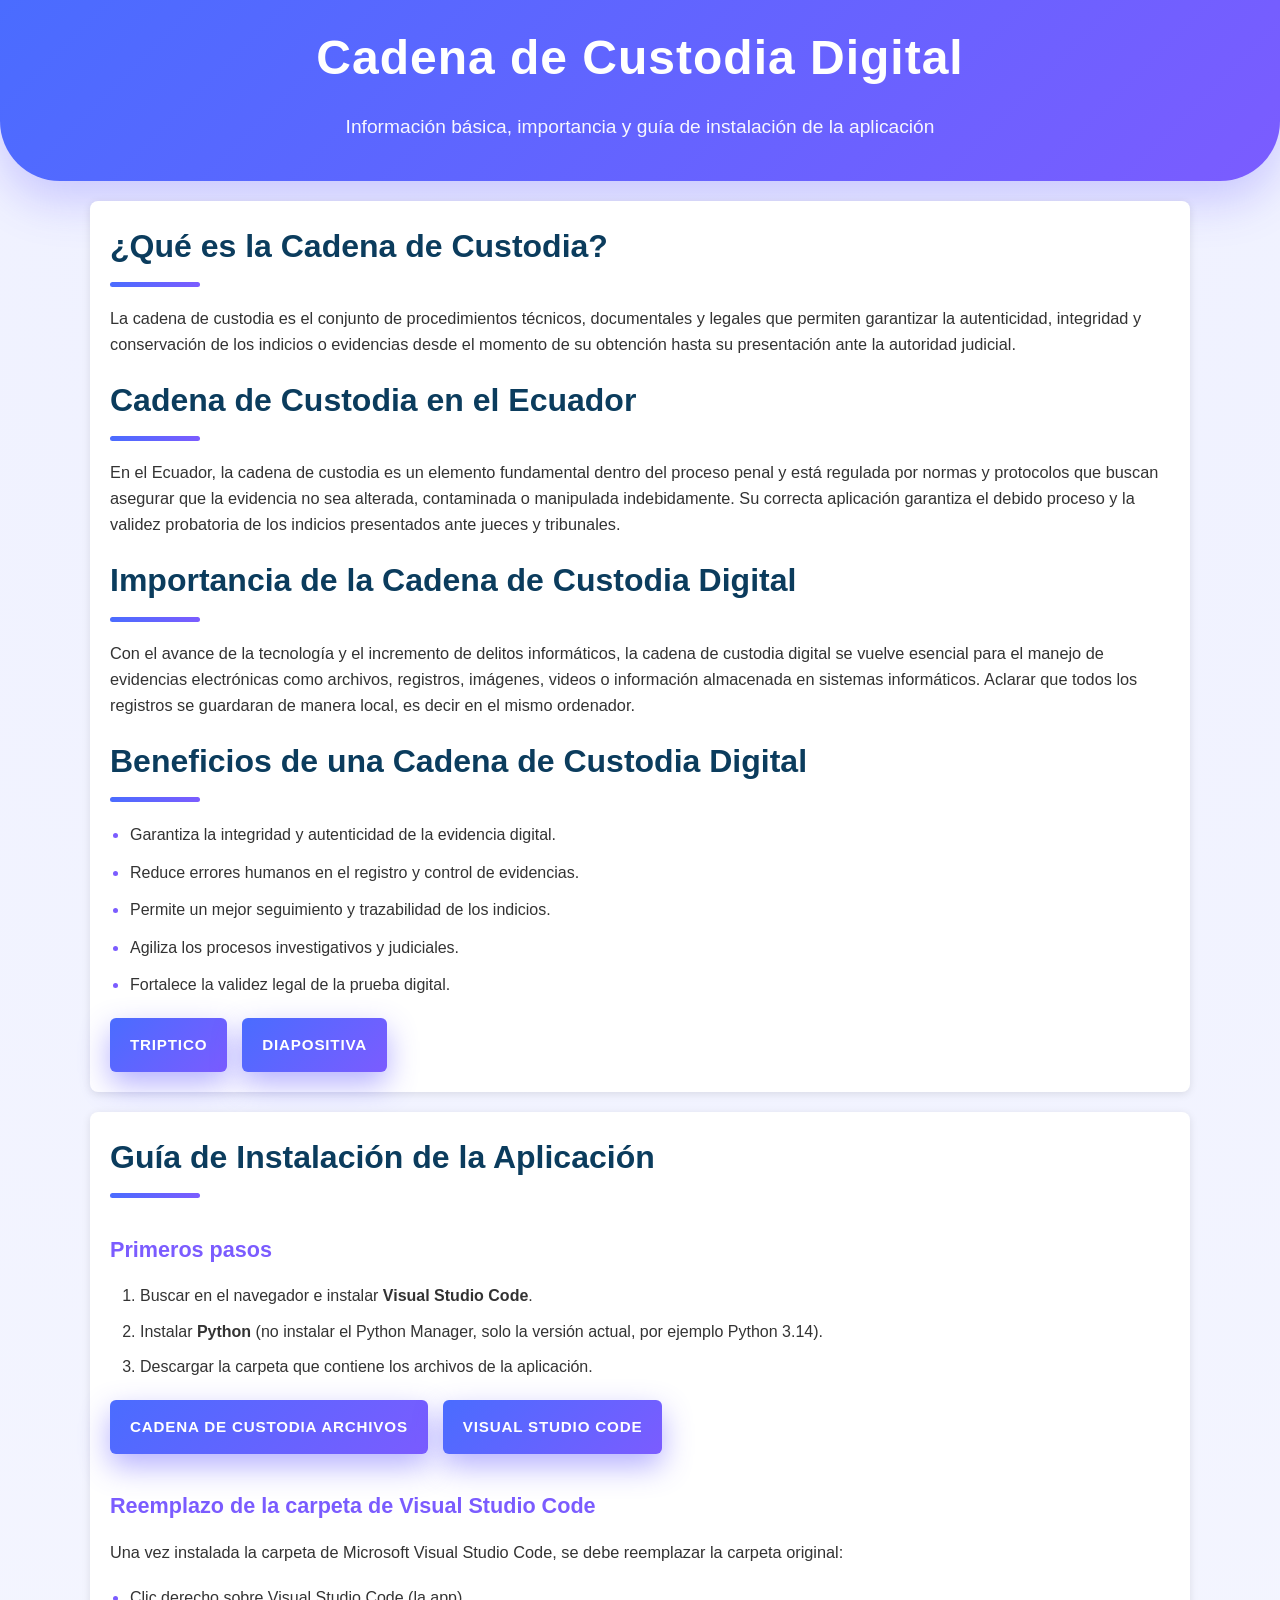
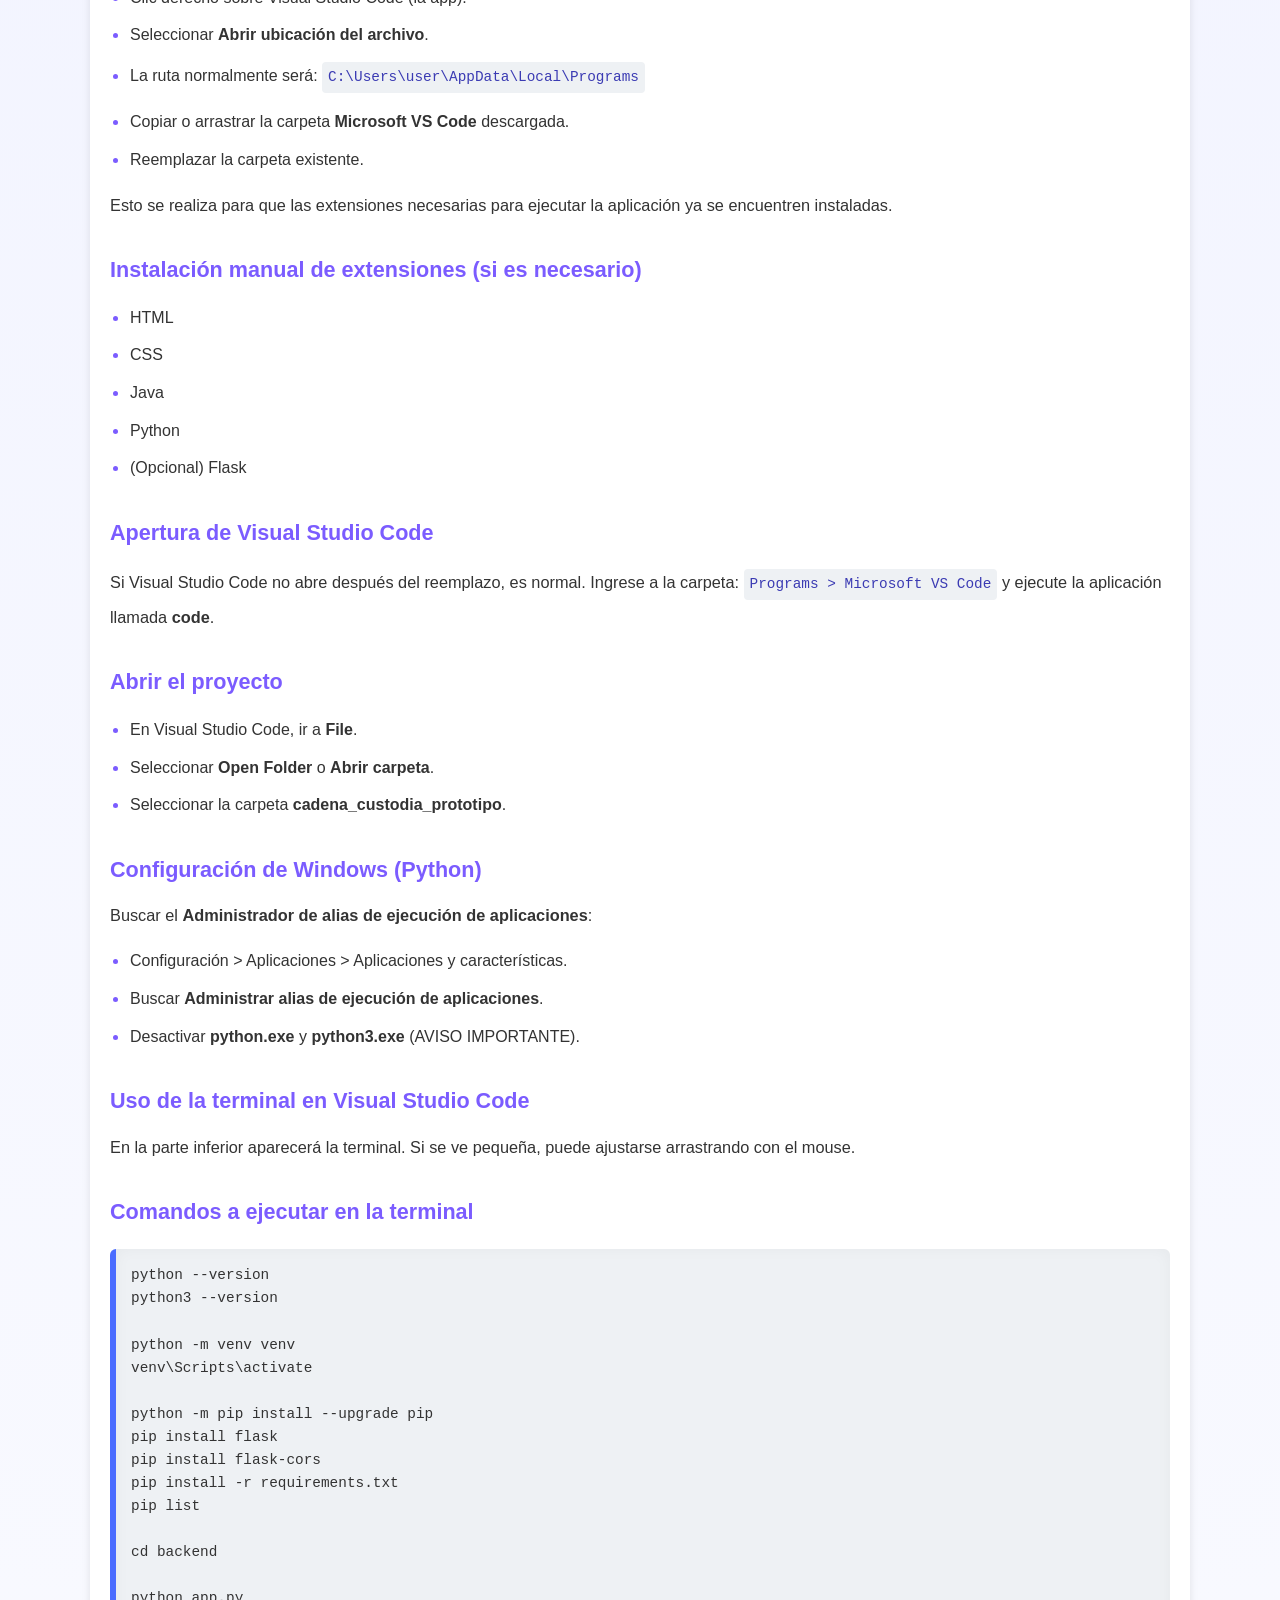
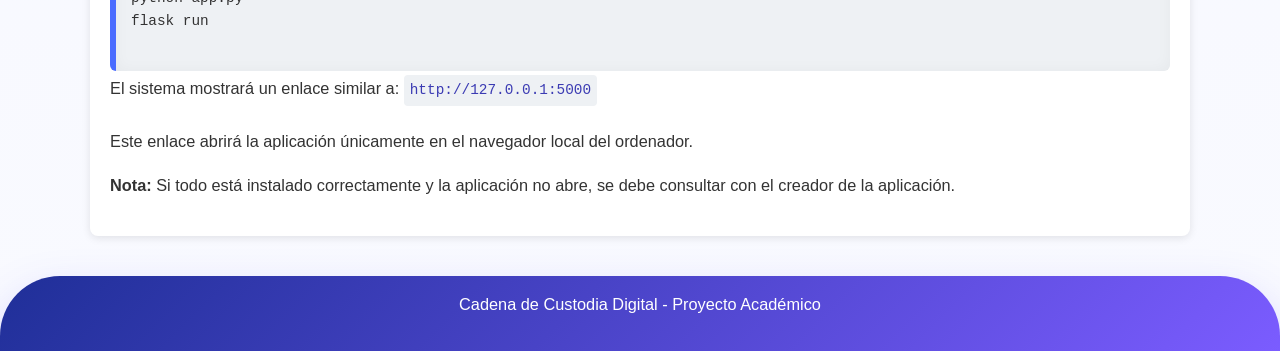
<file: index.html>
<!DOCTYPE html>
<html lang="es">
<head>
    <meta charset="UTF-8">
    <meta name="viewport" content="width=device-width, initial-scale=1.0">
    <title>Cadena de Custodia Digital</title>
    <link rel="stylesheet" href="style.css">
    <style>
        body {
            font-family: Arial, Helvetica, sans-serif;
            margin: 0;
            background-color: #f4f6f8;
            color: #333;
            line-height: 1.6;
        }
        header {
            background-color: #0b3c5d;
            color: white;
            padding: 20px;
            text-align: center;
        }
        section {
            max-width: 1100px;
            margin: auto;
            padding: 20px;
            background: white;
            margin-top: 20px;
            border-radius: 8px;
            box-shadow: 0 2px 8px rgba(0,0,0,0.1);
        }
        h2 {
            color: #0b3c5d;
        }
        ul {
            margin-left: 20px;
        }
        .buttons {
            display: flex;
            flex-wrap: wrap;
            gap: 15px;
            margin-top: 20px;
        }
        .btn {
            display: inline-block;
            padding: 15px 20px;
            background-color: #1d70b8;
            color: white;
            text-decoration: none;
            border-radius: 6px;
            font-weight: bold;
            text-align: center;
        }
        .btn:hover {
            background-color: #155a92;
        }
        footer {
            margin-top: 40px;
            background-color: #0b3c5d;
            color: white;
            text-align: center;
            padding: 15px;
        }
        code {
            background: #eef1f4;
            padding: 4px 6px;
            border-radius: 4px;
            display: inline-block;
            margin: 4px 0;
        }
        pre {
            background: #eef1f4;
            padding: 15px;
            border-radius: 6px;
            overflow-x: auto;
        }
    </style>
</head>
<body>

<header>
    <h1>Cadena de Custodia Digital</h1>
    <p>Información básica, importancia y guía de instalación de la aplicación</p>
</header>

<section>
    <h2>¿Qué es la Cadena de Custodia?</h2>
    <p>
        La cadena de custodia es el conjunto de procedimientos técnicos, documentales y legales que permiten 
        garantizar la autenticidad, integridad y conservación de los indicios o evidencias desde el momento 
        de su obtención hasta su presentación ante la autoridad judicial.
    </p>

    <h2>Cadena de Custodia en el Ecuador</h2>
    <p>
        En el Ecuador, la cadena de custodia es un elemento fundamental dentro del proceso penal y está regulada 
        por normas y protocolos que buscan asegurar que la evidencia no sea alterada, contaminada o manipulada 
        indebidamente. Su correcta aplicación garantiza el debido proceso y la validez probatoria de los indicios 
        presentados ante jueces y tribunales.
    </p>

    <h2>Importancia de la Cadena de Custodia Digital</h2>
    <p>
        Con el avance de la tecnología y el incremento de delitos informáticos, la cadena de custodia digital se 
        vuelve esencial para el manejo de evidencias electrónicas como archivos, registros, imágenes, videos o 
        información almacenada en sistemas informáticos.
        Aclarar que todos los registros se guardaran de manera local, es decir en el mismo ordenador.
    </p>

    <h2>Beneficios de una Cadena de Custodia Digital</h2>
    <ul>
        <li>Garantiza la integridad y autenticidad de la evidencia digital.</li>
        <li>Reduce errores humanos en el registro y control de evidencias.</li>
        <li>Permite un mejor seguimiento y trazabilidad de los indicios.</li>
        <li>Agiliza los procesos investigativos y judiciales.</li>
        <li>Fortalece la validez legal de la prueba digital.</li>
    </ul>

    <div class="buttons">
        <a class="btn" href="https://qr.scan.page/uploads/pdf/AuJ01f_3f8a7c26c5c01729.pdf" target="_blank">
            TRIPTICO
        </a>
        <a class="btn" href="https://drive.google.com/file/d/1kpSWO99YTrzwYmifnQYOhYub3jLcdcJi/view?usp=drivesdk" target="_blank">
        DIAPOSITIVA
    </a>
    </div>
</section>

<section>
    <h2>Guía de Instalación de la Aplicación</h2>

    <h3>Primeros pasos</h3>
    <ol>
        <li>Buscar en el navegador e instalar <strong>Visual Studio Code</strong>.</li>
        <li>Instalar <strong>Python</strong> (no instalar el Python Manager, solo la versión actual, por ejemplo Python 3.14).</li>
        <li>Descargar la carpeta que contiene los archivos de la aplicación.</li>
    </ol>

    <div class="buttons">
        <a class="btn" href="https://drive.google.com/drive/folders/1aJSfSYYoOn-cFuhBeMX57fKeHY6LWAip?usp=sharing" target="_blank">
            CADENA DE CUSTODIA ARCHIVOS
        </a>
        <a class="btn" href="https://drive.google.com/drive/folders/1atoBLktI7HF9doRHFr2VRXlQCF9H0Bpf?usp=sharing" target="_blank">
            VISUAL STUDIO CODE
        </a>
    </div>

    <h3>Reemplazo de la carpeta de Visual Studio Code</h3>
    <p>
        Una vez instalada la carpeta de Microsoft Visual Studio Code, se debe reemplazar la carpeta original:
    </p>
    <ul>
        <li>Clic derecho sobre Visual Studio Code (la app).</li>
        <li>Seleccionar <strong>Abrir ubicación del archivo</strong>.</li>
        <li>La ruta normalmente será: <code>C:\Users\user\AppData\Local\Programs</code></li>
        <li>Copiar o arrastrar la carpeta <strong>Microsoft VS Code</strong> descargada.</li>
        <li>Reemplazar la carpeta existente.</li>
    </ul>
    <p>
        Esto se realiza para que las extensiones necesarias para ejecutar la aplicación ya se encuentren instaladas.
    </p>

    <h3>Instalación manual de extensiones (si es necesario)</h3>
    <ul>
        <li>HTML</li>
        <li>CSS</li>
        <li>Java</li>
        <li>Python</li>
        <li>(Opcional) Flask</li>
    </ul>

    <h3>Apertura de Visual Studio Code</h3>
    <p>
        Si Visual Studio Code no abre después del reemplazo, es normal. Ingrese a la carpeta:
        <code>Programs > Microsoft VS Code</code> y ejecute la aplicación llamada <strong>code</strong>.
    </p>

    <h3>Abrir el proyecto</h3>
    <ul>
        <li>En Visual Studio Code, ir a <strong>File</strong>.</li>
        <li>Seleccionar <strong>Open Folder</strong> o <strong>Abrir carpeta</strong>.</li>
        <li>Seleccionar la carpeta <strong>cadena_custodia_prototipo</strong>.</li>
    </ul>

    <h3>Configuración de Windows (Python)</h3>
    <p>
        Buscar el <strong>Administrador de alias de ejecución de aplicaciones</strong>:
    </p>
    <ul>
        <li>Configuración > Aplicaciones > Aplicaciones y características.</li>
        <li>Buscar <strong>Administrar alias de ejecución de aplicaciones</strong>.</li>
        <li>Desactivar <strong>python.exe</strong> y <strong>python3.exe</strong> (AVISO IMPORTANTE).</li>
    </ul>

    <h3>Uso de la terminal en Visual Studio Code</h3>
    <p>
        En la parte inferior aparecerá la terminal. Si se ve pequeña, puede ajustarse arrastrando con el mouse.
    </p>

    <h3>Comandos a ejecutar en la terminal</h3>
    <pre>
python --version
python3 --version

python -m venv venv
venv\Scripts\activate

python -m pip install --upgrade pip
pip install flask
pip install flask-cors
pip install -r requirements.txt
pip list

cd backend

python app.py
flask run
    </pre>

    <p>
        El sistema mostrará un enlace similar a:
        <code>http://127.0.0.1:5000</code>
    </p>
    <p>
        Este enlace abrirá la aplicación únicamente en el navegador local del ordenador.
    </p>

    <p><strong>Nota:</strong> Si todo está instalado correctamente y la aplicación no abre, se debe consultar con el creador de la aplicación.</p>
</section>

<footer>
    <p>Cadena de Custodia Digital - Proyecto Académico</p>
</footer>

</body>
</html>
</file>
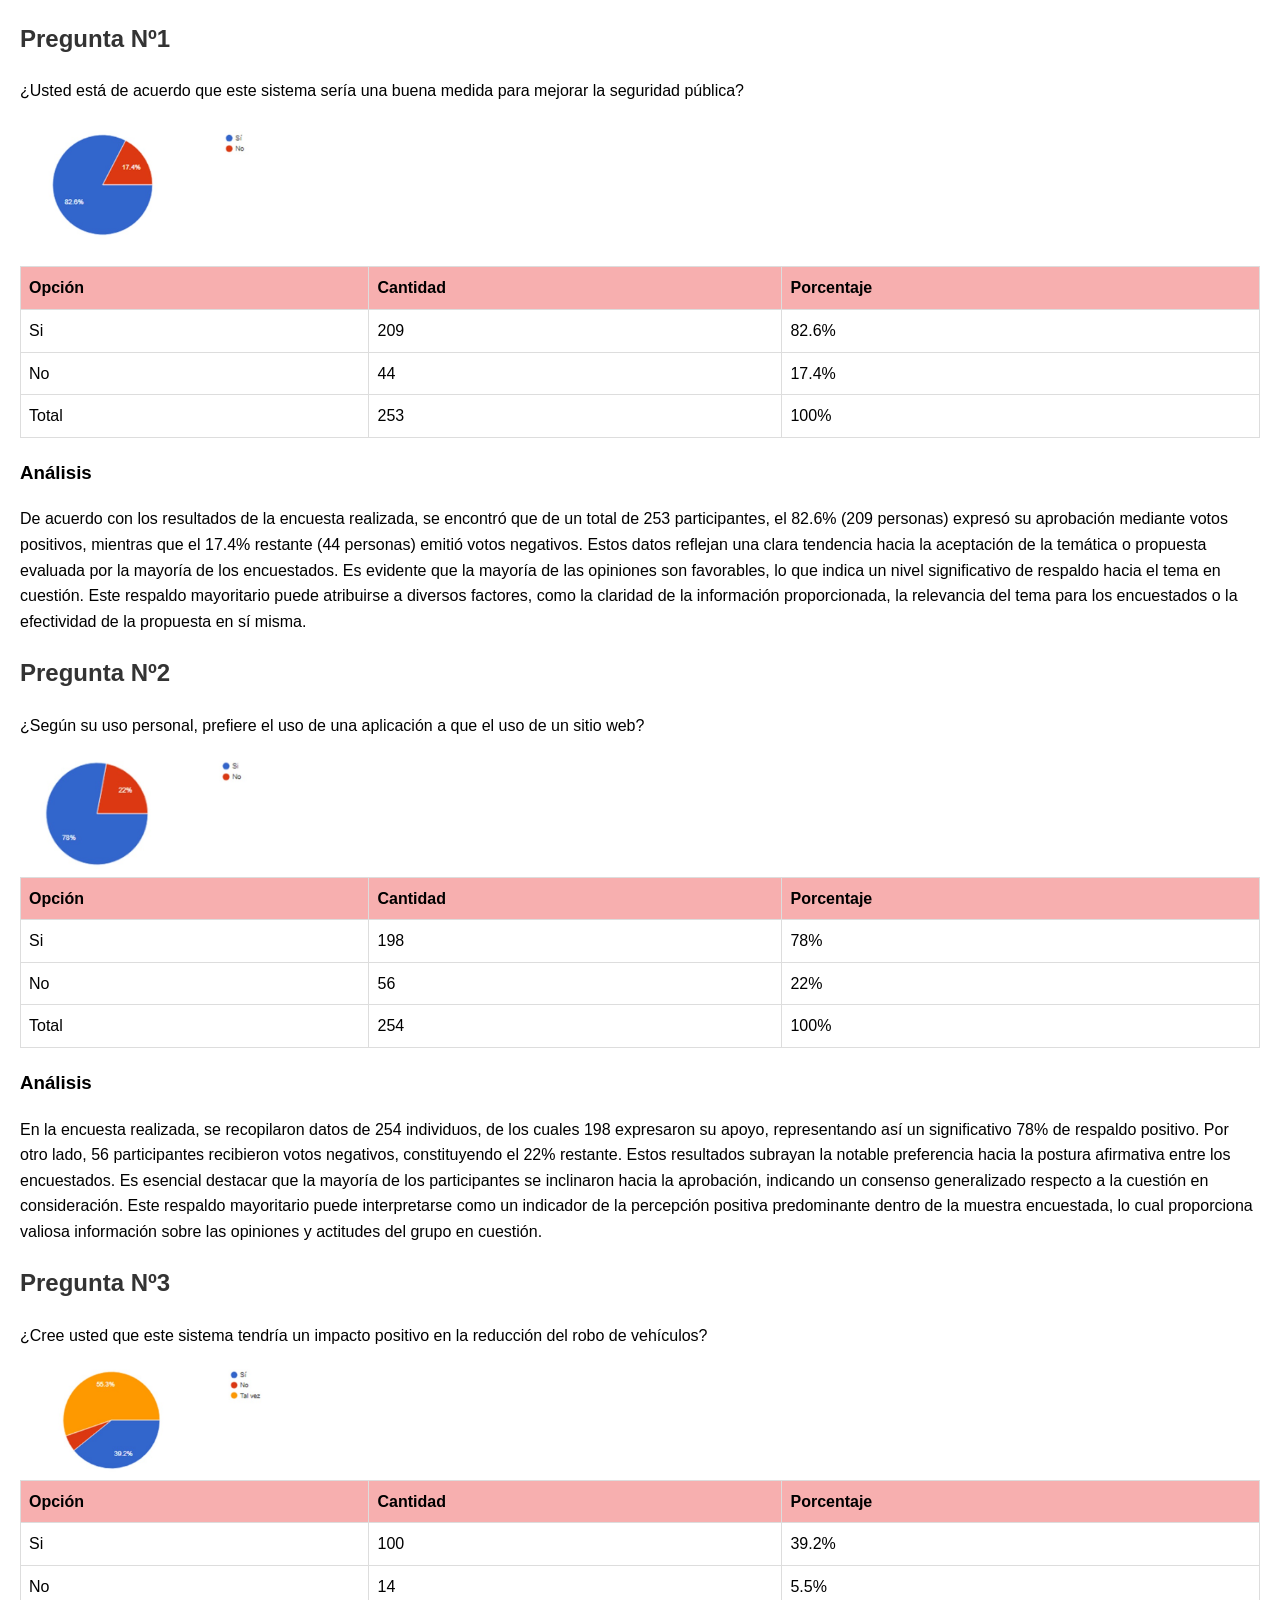
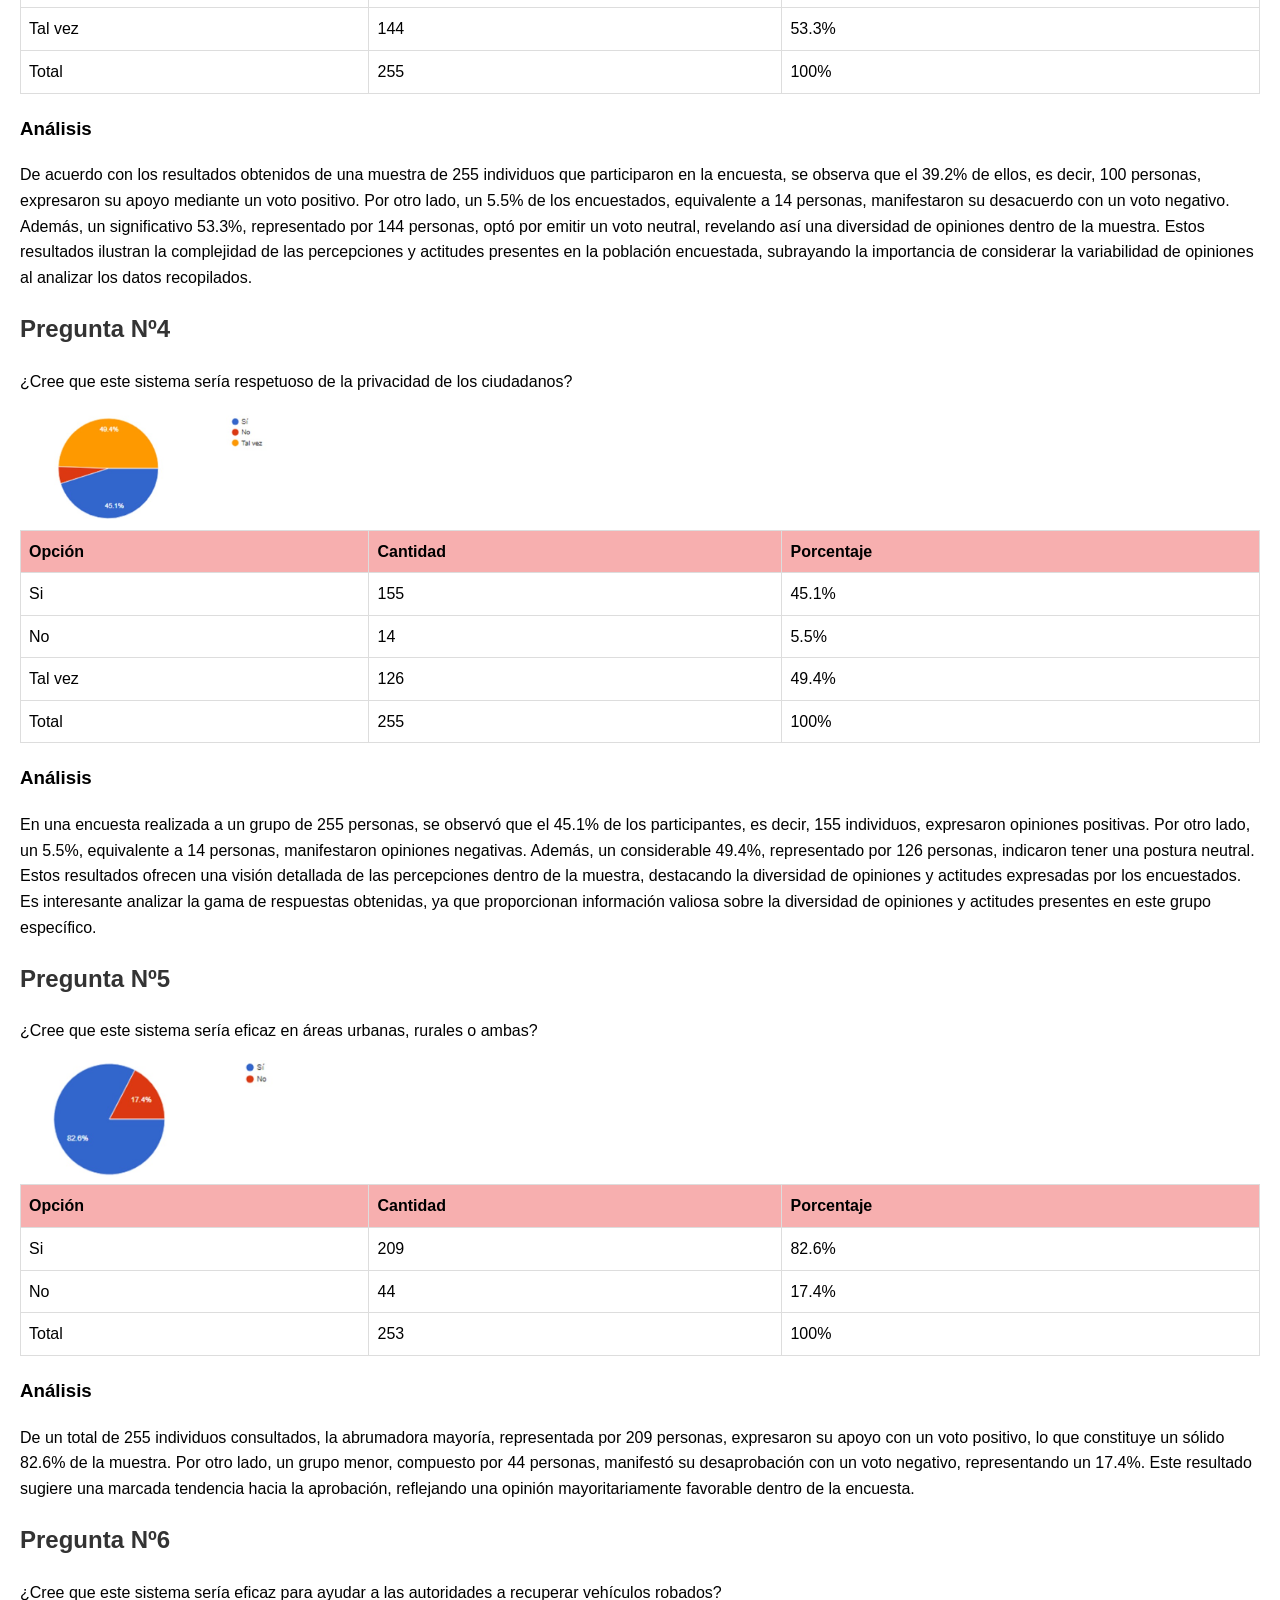
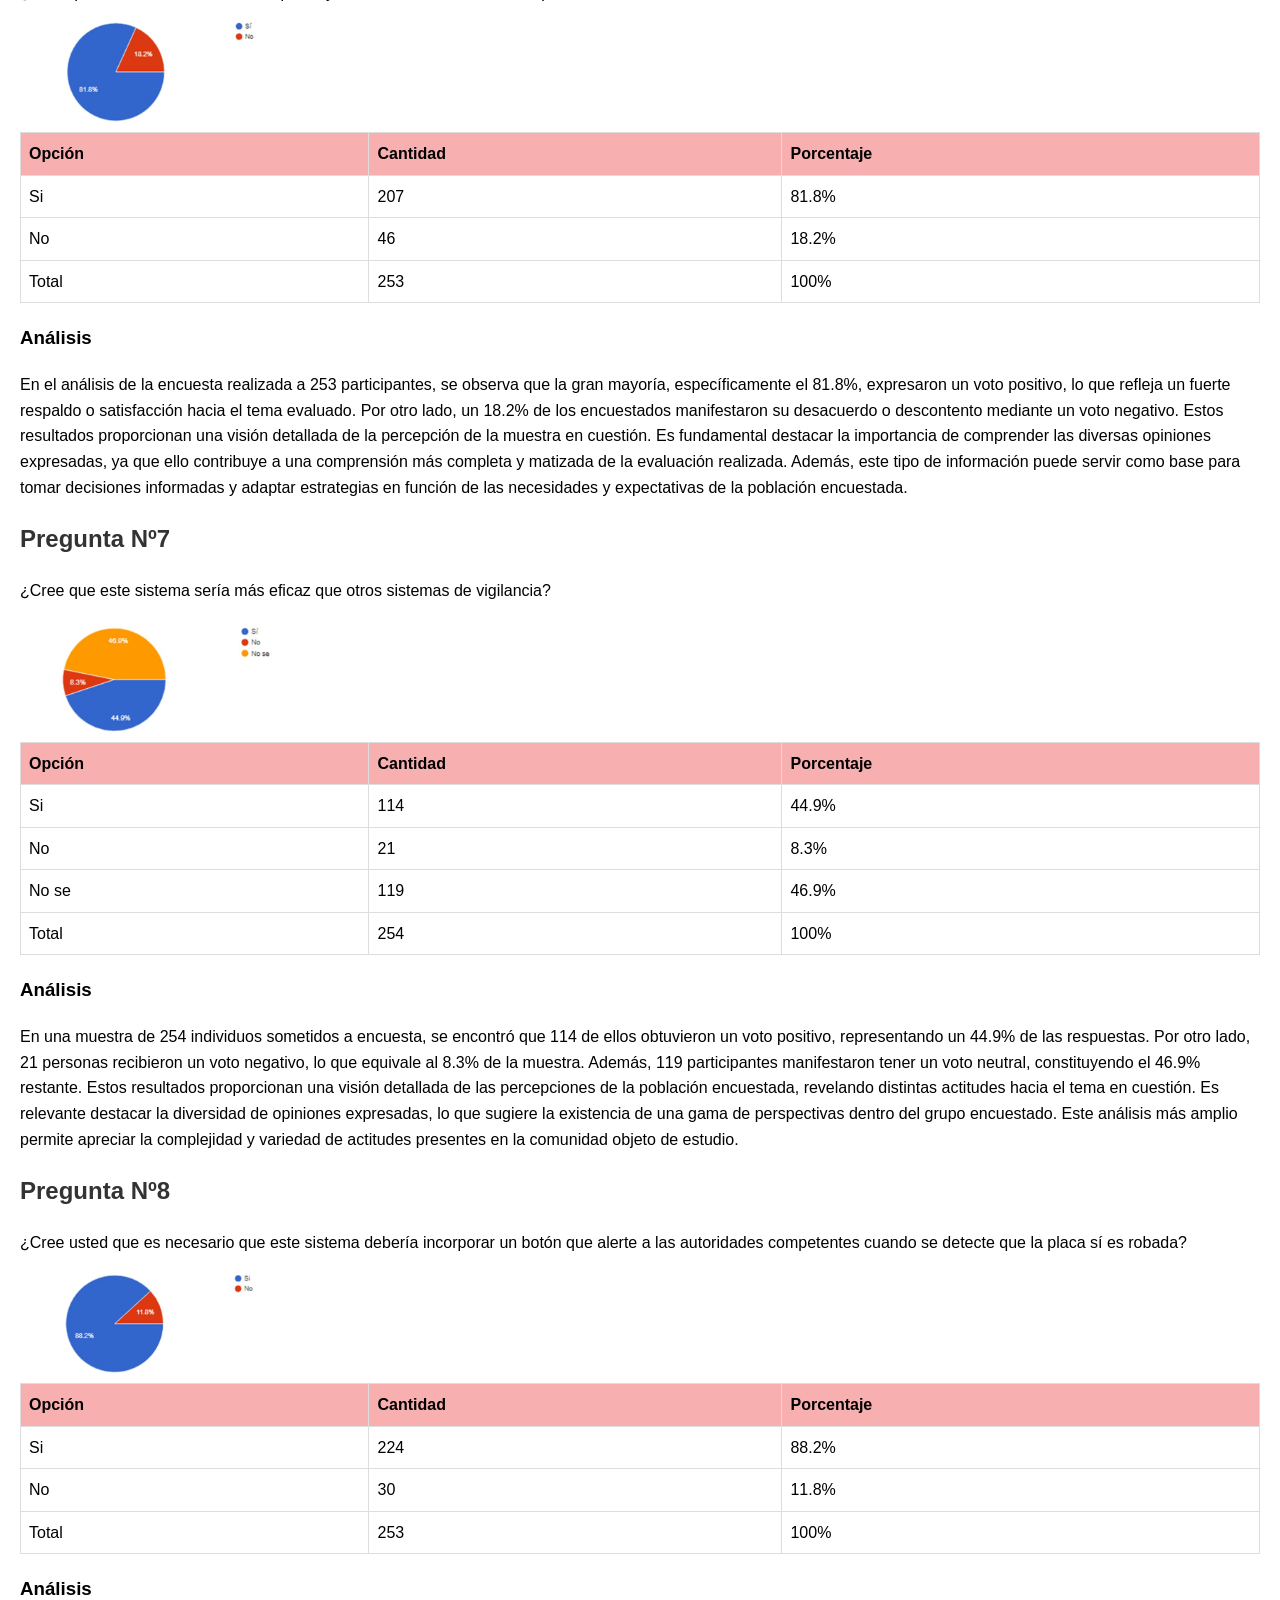
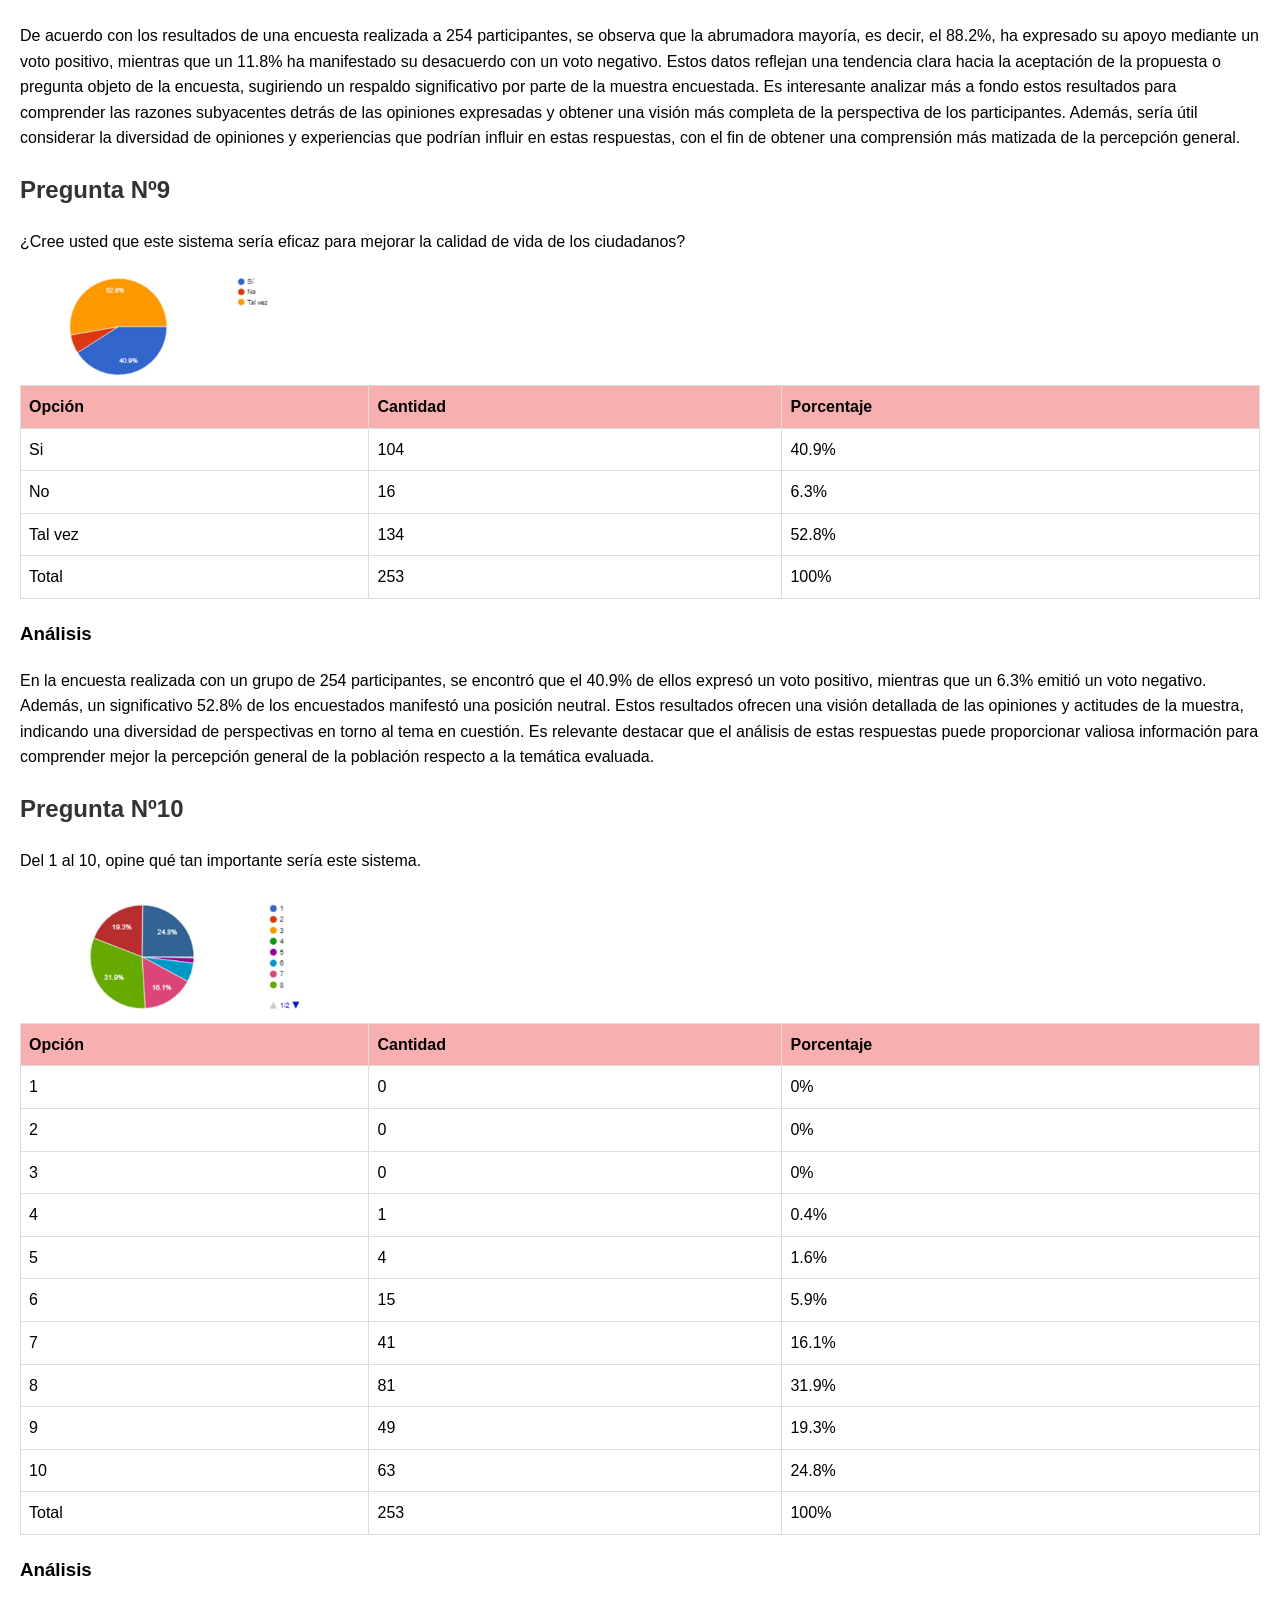
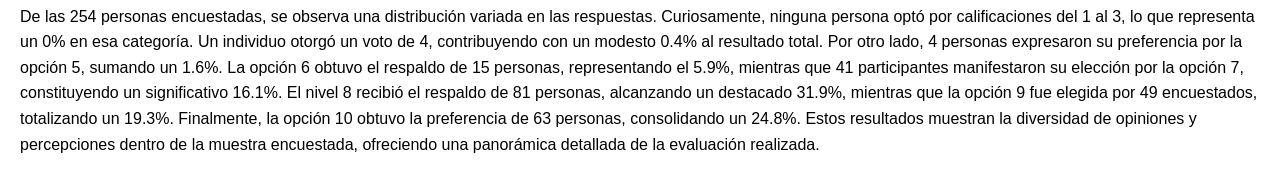
<file: Pagina con resultados de encuesta/index.html>
<!DOCTYPE html>
<html lang="es">
<head>
    <meta charset="UTF-8">
    <meta name="viewport" content="width=device-width, initial-scale=1.0">
    <title>Resultados de la Encuesta</title>
    <style>
        body {
            font-family: Arial, sans-serif;
            line-height: 1.6;
            margin: 20px;
        }
        h2 {
            color: #333;
        }
        table {
            border-collapse: collapse;
            width: 100%;
            margin-bottom: 20px;
        }
        th, td {
            border: 1px solid #ddd;
            padding: 8px;
            text-align: left;
        }
        th {
            background-color: #f7afaf;
        }
    </style>
</head>
<body>

    <h2>Pregunta Nº1</h2>
    <p>¿Usted está de acuerdo que este sistema sería una buena medida para mejorar la seguridad pública?</p>
    <img src="I1.jpeg" style="width: 300px; height: auto;">
<table>
    <table>
        <tr>
            <th>Opción</th>
            <th>Cantidad</th>
            <th>Porcentaje</th>
        </tr>
        <tr>
            <td>Si</td>
            <td>209</td>
            <td>82.6%</td>
        </tr>
        <tr>
            <td>No</td>
            <td>44</td>
            <td>17.4%</td>
        </tr>
        <tr>
            <td>Total</td>
            <td>253</td>
            <td>100%</td>
        </tr>
    </table>

    <h3>Análisis</h3>
    <p>De acuerdo con los resultados de la encuesta realizada, se encontró que de un total de 253 participantes, el 82.6% (209 personas) expresó su aprobación mediante votos positivos, mientras que el 17.4% restante (44 personas) emitió votos negativos. Estos datos reflejan una clara tendencia hacia la aceptación de la temática o propuesta evaluada por la mayoría de los encuestados. Es evidente que la mayoría de las opiniones son favorables, lo que indica un nivel significativo de respaldo hacia el tema en cuestión. Este respaldo mayoritario puede atribuirse a diversos factores, como la claridad de la información proporcionada, la relevancia del tema para los encuestados o la efectividad de la propuesta en sí misma.</p>

    <!-- Repite la estructura para las demás preguntas -->

    <h2>Pregunta Nº2</h2>
    <p>¿Según su uso personal, prefiere el uso de una aplicación a que el uso de un sitio web?</p>
    <img src="I2.jpeg" style="width: 300px; height: auto;">
    <table>
        <tr>
            <th>Opción</th>
            <th>Cantidad</th>
            <th>Porcentaje</th>
        </tr>
        <tr>
            <td>Si</td>
            <td>198</td>
            <td>78%</td>
        </tr>
        <tr>
            <td>No</td>
            <td>56</td>
            <td>22%</td>
        </tr>
        <tr>
            <td>Total</td>
            <td>254</td>
            <td>100%</td>
        </tr>
    </table>

    <h3>Análisis</h3>
    <p>En la encuesta realizada, se recopilaron datos de 254 individuos, de los cuales 198 expresaron su apoyo, representando así un significativo 78% de respaldo positivo. Por otro lado, 56 participantes recibieron votos negativos, constituyendo el 22% restante. Estos resultados subrayan la notable preferencia hacia la postura afirmativa entre los encuestados. Es esencial destacar que la mayoría de los participantes se inclinaron hacia la aprobación, indicando un consenso generalizado respecto a la cuestión en consideración. Este respaldo mayoritario puede interpretarse como un indicador de la percepción positiva predominante dentro de la muestra encuestada, lo cual proporciona valiosa información sobre las opiniones y actitudes del grupo en cuestión.</p>

    <!-- Continúa con la Pregunta Nº3 -->

    <h2>Pregunta Nº3</h2>
    <p>¿Cree usted que este sistema tendría un impacto positivo en la reducción del robo de vehículos?</p>
    <img src="I3.jpeg" style="width: 300px; height: auto;">
    <table>
        <tr>
            <th>Opción</th>
            <th>Cantidad</th>
            <th>Porcentaje</th>
        </tr>
        <tr>
            <td>Si</td>
            <td>100</td>
            <td>39.2%</td>
        </tr>
        <tr>
            <td>No</td>
            <td>14</td>
            <td>5.5%</td>
        </tr>
        <tr>
            <td>Tal vez</td>
            <td>144</td>
            <td>53.3%</td>
        </tr>
        <tr>
            <td>Total</td>
            <td>255</td>
            <td>100%</td>
        </tr>
    </table>

    <h3>Análisis</h3>
    <p>De acuerdo con los resultados obtenidos de una muestra de 255 individuos que participaron en la encuesta, se observa que el 39.2% de ellos, es decir, 100 personas, expresaron su apoyo mediante un voto positivo. Por otro lado, un 5.5% de los encuestados, equivalente a 14 personas, manifestaron su desacuerdo con un voto negativo. Además, un significativo 53.3%, representado por 144 personas, optó por emitir un voto neutral, revelando así una diversidad de opiniones dentro de la muestra. Estos resultados ilustran la complejidad de las percepciones y actitudes presentes en la población encuestada, subrayando la importancia de considerar la variabilidad de opiniones al analizar los datos recopilados.</p>

    <!-- Continúa con la Pregunta Nº4 -->

    <h2>Pregunta Nº4</h2>
    <p>¿Cree que este sistema sería respetuoso de la privacidad de los ciudadanos?</p>
    <img src="I4.jpeg" style="width: 300px; height: auto;">
    <table>
        <tr>
            <th>Opción</th>
            <th>Cantidad</th>
            <th>Porcentaje</th>
        </tr>
        <tr>
            <td>Si</td>
            <td>155</td>
            <td>45.1%</td>
        </tr>
        <tr>
            <td>No</td>
            <td>14</td>
            <td>5.5%</td>
        </tr>
        <tr>
            <td>Tal vez</td>
            <td>126</td>
            <td>49.4%</td>
        </tr>
        <tr>
            <td>Total</td>
            <td>255</td>
            <td>100%</td>
        </tr>
    </table>

    <h3>Análisis</h3>
    <p>En una encuesta realizada a un grupo de 255 personas, se observó que el 45.1% de los participantes, es decir, 155 individuos, expresaron opiniones positivas. Por otro lado, un 5.5%, equivalente a 14 personas, manifestaron opiniones negativas. Además, un considerable 49.4%, representado por 126 personas, indicaron tener una postura neutral. Estos resultados ofrecen una visión detallada de las percepciones dentro de la muestra, destacando la diversidad de opiniones y actitudes expresadas por los encuestados. Es interesante analizar la gama de respuestas obtenidas, ya que proporcionan información valiosa sobre la diversidad de opiniones y actitudes presentes en este grupo específico.</p>

    <!-- Continúa con la Pregunta Nº5 -->

    <h2>Pregunta Nº5</h2>
    <p>¿Cree que este sistema sería eficaz en áreas urbanas, rurales o ambas?</p>
    <img src="I5.jpeg" style="width: 300px; height: auto;">
    <table>
        <tr>
            <th>Opción</th>
            <th>Cantidad</th>
            <th>Porcentaje</th>
        </tr>
        <tr>
            <td>Si</td>
            <td>209</td>
            <td>82.6%</td>
        </tr>
        <tr>
            <td>No</td>
            <td>44</td>
            <td>17.4%</td>
        </tr>
        <tr>
            <td>Total</td>
            <td>253</td>
            <td>100%</td>
        </tr>
    </table>

    <h3>Análisis</h3>
    <p>De un total de 255 individuos consultados, la abrumadora mayoría, representada por 209 personas, expresaron su apoyo con un voto positivo, lo que constituye un sólido 82.6% de la muestra. Por otro lado, un grupo menor, compuesto por 44 personas, manifestó su desaprobación con un voto negativo, representando un 17.4%. Este resultado sugiere una marcada tendencia hacia la aprobación, reflejando una opinión mayoritariamente favorable dentro de la encuesta.</p>

    <!-- Continúa con la Pregunta Nº6 -->

    <h2>Pregunta Nº6</h2>
    <p>¿Cree que este sistema sería eficaz para ayudar a las autoridades a recuperar vehículos robados?</p>
    <img src="I6.jpeg" style="width: 300px; height: auto;">
    <table>
        <tr>
            <th>Opción</th>
            <th>Cantidad</th>
            <th>Porcentaje</th>
        </tr>
        <tr>
            <td>Si</td>
            <td>207</td>
            <td>81.8%</td>
        </tr>
        <tr>
            <td>No</td>
            <td>46</td>
            <td>18.2%</td>
        </tr>
        <tr>
            <td>Total</td>
            <td>253</td>
            <td>100%</td>
        </tr>
    </table>

    <h3>Análisis</h3>
    <p>En el análisis de la encuesta realizada a 253 participantes, se observa que la gran mayoría, específicamente el 81.8%, expresaron un voto positivo, lo que refleja un fuerte respaldo o satisfacción hacia el tema evaluado. Por otro lado, un 18.2% de los encuestados manifestaron su desacuerdo o descontento mediante un voto negativo. Estos resultados proporcionan una visión detallada de la percepción de la muestra en cuestión. Es fundamental destacar la importancia de comprender las diversas opiniones expresadas, ya que ello contribuye a una comprensión más completa y matizada de la evaluación realizada. Además, este tipo de información puede servir como base para tomar decisiones informadas y adaptar estrategias en función de las necesidades y expectativas de la población encuestada.</p>

    <!-- Continúa con la Pregunta Nº7 -->

    <h2>Pregunta Nº7</h2>
    <p>¿Cree que este sistema sería más eficaz que otros sistemas de vigilancia?</p>
    <img src="I7.jpeg" style="width: 300px; height: auto;">
    <table>
        <tr>
            <th>Opción</th>
            <th>Cantidad</th>
            <th>Porcentaje</th>
        </tr>
        <tr>
            <td>Si</td>
            <td>114</td>
            <td>44.9%</td>
        </tr>
        <tr>
            <td>No</td>
            <td>21</td>
            <td>8.3%</td>
        </tr>
        <tr>
            <td>No se</td>
            <td>119</td>
            <td>46.9%</td>
        </tr>
        <tr>
            <td>Total</td>
            <td>254</td>
            <td>100%</td>
        </tr>
    </table>

    <h3>Análisis</h3>
    <p>En una muestra de 254 individuos sometidos a encuesta, se encontró que 114 de ellos obtuvieron un voto positivo, representando un 44.9% de las respuestas. Por otro lado, 21 personas recibieron un voto negativo, lo que equivale al 8.3% de la muestra. Además, 119 participantes manifestaron tener un voto neutral, constituyendo el 46.9% restante. Estos resultados proporcionan una visión detallada de las percepciones de la población encuestada, revelando distintas actitudes hacia el tema en cuestión. Es relevante destacar la diversidad de opiniones expresadas, lo que sugiere la existencia de una gama de perspectivas dentro del grupo encuestado. Este análisis más amplio permite apreciar la complejidad y variedad de actitudes presentes en la comunidad objeto de estudio.</p>

    <!-- Continúa con la Pregunta Nº8 -->

    <h2>Pregunta Nº8</h2>
    <p>¿Cree usted que es necesario que este sistema debería incorporar un botón que alerte a las autoridades competentes cuando se detecte que la placa sí es robada?</p>
    <img src="I8.jpeg" style="width: 300px; height: auto;">
    <table>
        <tr>
            <th>Opción</th>
            <th>Cantidad</th>
            <th>Porcentaje</th>
        </tr>
        <tr>
            <td>Si</td>
            <td>224</td>
            <td>88.2%</td>
        </tr>
        <tr>
            <td>No</td>
            <td>30</td>
            <td>11.8%</td>
        </tr>
        <tr>
            <td>Total</td>
            <td>253</td>
            <td>100%</td>
        </tr>
    </table>

    <h3>Análisis</h3>
    <p>De acuerdo con los resultados de una encuesta realizada a 254 participantes, se observa que la abrumadora mayoría, es decir, el 88.2%, ha expresado su apoyo mediante un voto positivo, mientras que un 11.8% ha manifestado su desacuerdo con un voto negativo. Estos datos reflejan una tendencia clara hacia la aceptación de la propuesta o pregunta objeto de la encuesta, sugiriendo un respaldo significativo por parte de la muestra encuestada. Es interesante analizar más a fondo estos resultados para comprender las razones subyacentes detrás de las opiniones expresadas y obtener una visión más completa de la perspectiva de los participantes. Además, sería útil considerar la diversidad de opiniones y experiencias que podrían influir en estas respuestas, con el fin de obtener una comprensión más matizada de la percepción general.</p>

<!-- Continúa con la Pregunta Nº9 -->

<h2>Pregunta Nº9</h2>
<p>¿Cree usted que este sistema sería eficaz para mejorar la calidad de vida de los ciudadanos?</p>
<img src="I9.jpeg" style="width: 300px; height: auto;">
<table>
    <tr>
        <th>Opción</th>
        <th>Cantidad</th>
        <th>Porcentaje</th>
    </tr>
    <tr>
        <td>Si</td>
        <td>104</td>
        <td>40.9%</td>
    </tr>
    <tr>
        <td>No</td>
        <td>16</td>
        <td>6.3%</td>
    </tr>
    <tr>
        <td>Tal vez</td>
        <td>134</td>
        <td>52.8%</td>
    </tr>
    <tr>
        <td>Total</td>
        <td>253</td>
        <td>100%</td>
    </tr>
</table>

<h3>Análisis</h3>
<p>En la encuesta realizada con un grupo de 254 participantes, se encontró que el 40.9% de ellos expresó un voto positivo, mientras que un 6.3% emitió un voto negativo. Además, un significativo 52.8% de los encuestados manifestó una posición neutral. Estos resultados ofrecen una visión detallada de las opiniones y actitudes de la muestra, indicando una diversidad de perspectivas en torno al tema en cuestión. Es relevante destacar que el análisis de estas respuestas puede proporcionar valiosa información para comprender mejor la percepción general de la población respecto a la temática evaluada.</p>

<!-- Continúa con la Pregunta Nº10 -->

<h2>Pregunta Nº10</h2>
<p>Del 1 al 10, opine qué tan importante sería este sistema.</p>
<img src="I10.jpeg" style="width: 300px; height: auto;">
<table>
    <tr>
        <th>Opción</th>
        <th>Cantidad</th>
        <th>Porcentaje</th>
    </tr>
    <tr>
        <td>1</td>
        <td>0</td>
        <td>0%</td>
    </tr>
    <tr>
        <td>2</td>
        <td>0</td>
        <td>0%</td>
    </tr>
    <tr>
        <td>3</td>
        <td>0</td>
        <td>0%</td>
    </tr>
    <tr>
        <td>4</td>
        <td>1</td>
        <td>0.4%</td>
    </tr>
    <tr>
        <td>5</td>
        <td>4</td>
        <td>1.6%</td>
    </tr>
    <tr>
        <td>6</td>
        <td>15</td>
        <td>5.9%</td>
    </tr>
    <tr>
        <td>7</td>
        <td>41</td>
        <td>16.1%</td>
    </tr>
    <tr>
        <td>8</td>
        <td>81</td>
        <td>31.9%</td>
    </tr>
    <tr>
        <td>9</td>
        <td>49</td>
        <td>19.3%</td>
    </tr>
    <tr>
        <td>10</td>
        <td>63</td>
        <td>24.8%</td>
    </tr>
    <tr>
        <td>Total</td>
        <td>253</td>
        <td>100%</td>
    </tr>
</table>

<h3>Análisis</h3>
<p>De las 254 personas encuestadas, se observa una distribución variada en las respuestas. Curiosamente, ninguna persona optó por calificaciones del 1 al 3, lo que representa un 0% en esa categoría. Un individuo otorgó un voto de 4, contribuyendo con un modesto 0.4% al resultado total. Por otro lado, 4 personas expresaron su preferencia por la opción 5, sumando un 1.6%. La opción 6 obtuvo el respaldo de 15 personas, representando el 5.9%, mientras que 41 participantes manifestaron su elección por la opción 7, constituyendo un significativo 16.1%. El nivel 8 recibió el respaldo de 81 personas, alcanzando un destacado 31.9%, mientras que la opción 9 fue elegida por 49 encuestados, totalizando un 19.3%. Finalmente, la opción 10 obtuvo la preferencia de 63 personas, consolidando un 24.8%. Estos resultados muestran la diversidad de opiniones y percepciones dentro de la muestra encuestada, ofreciendo una panorámica detallada de la evaluación realizada.</p>


</body>
</html>
</file>
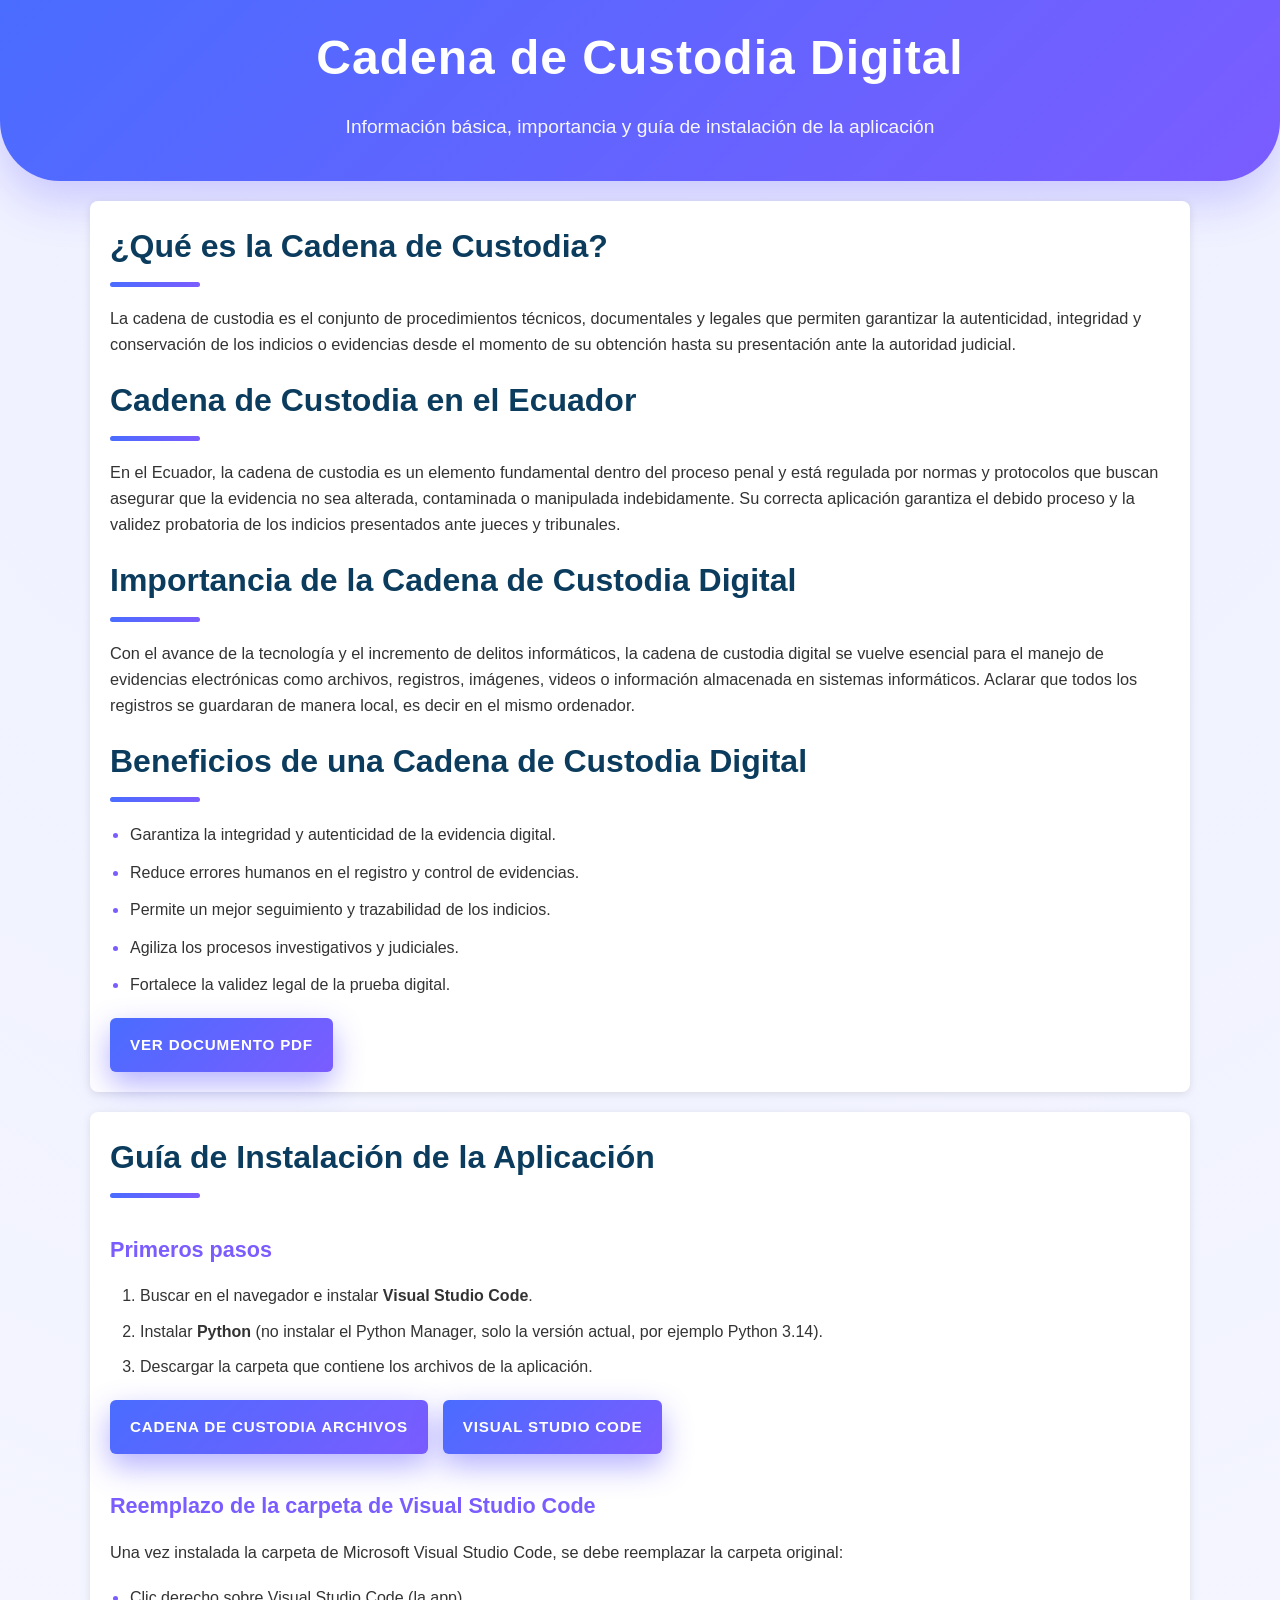
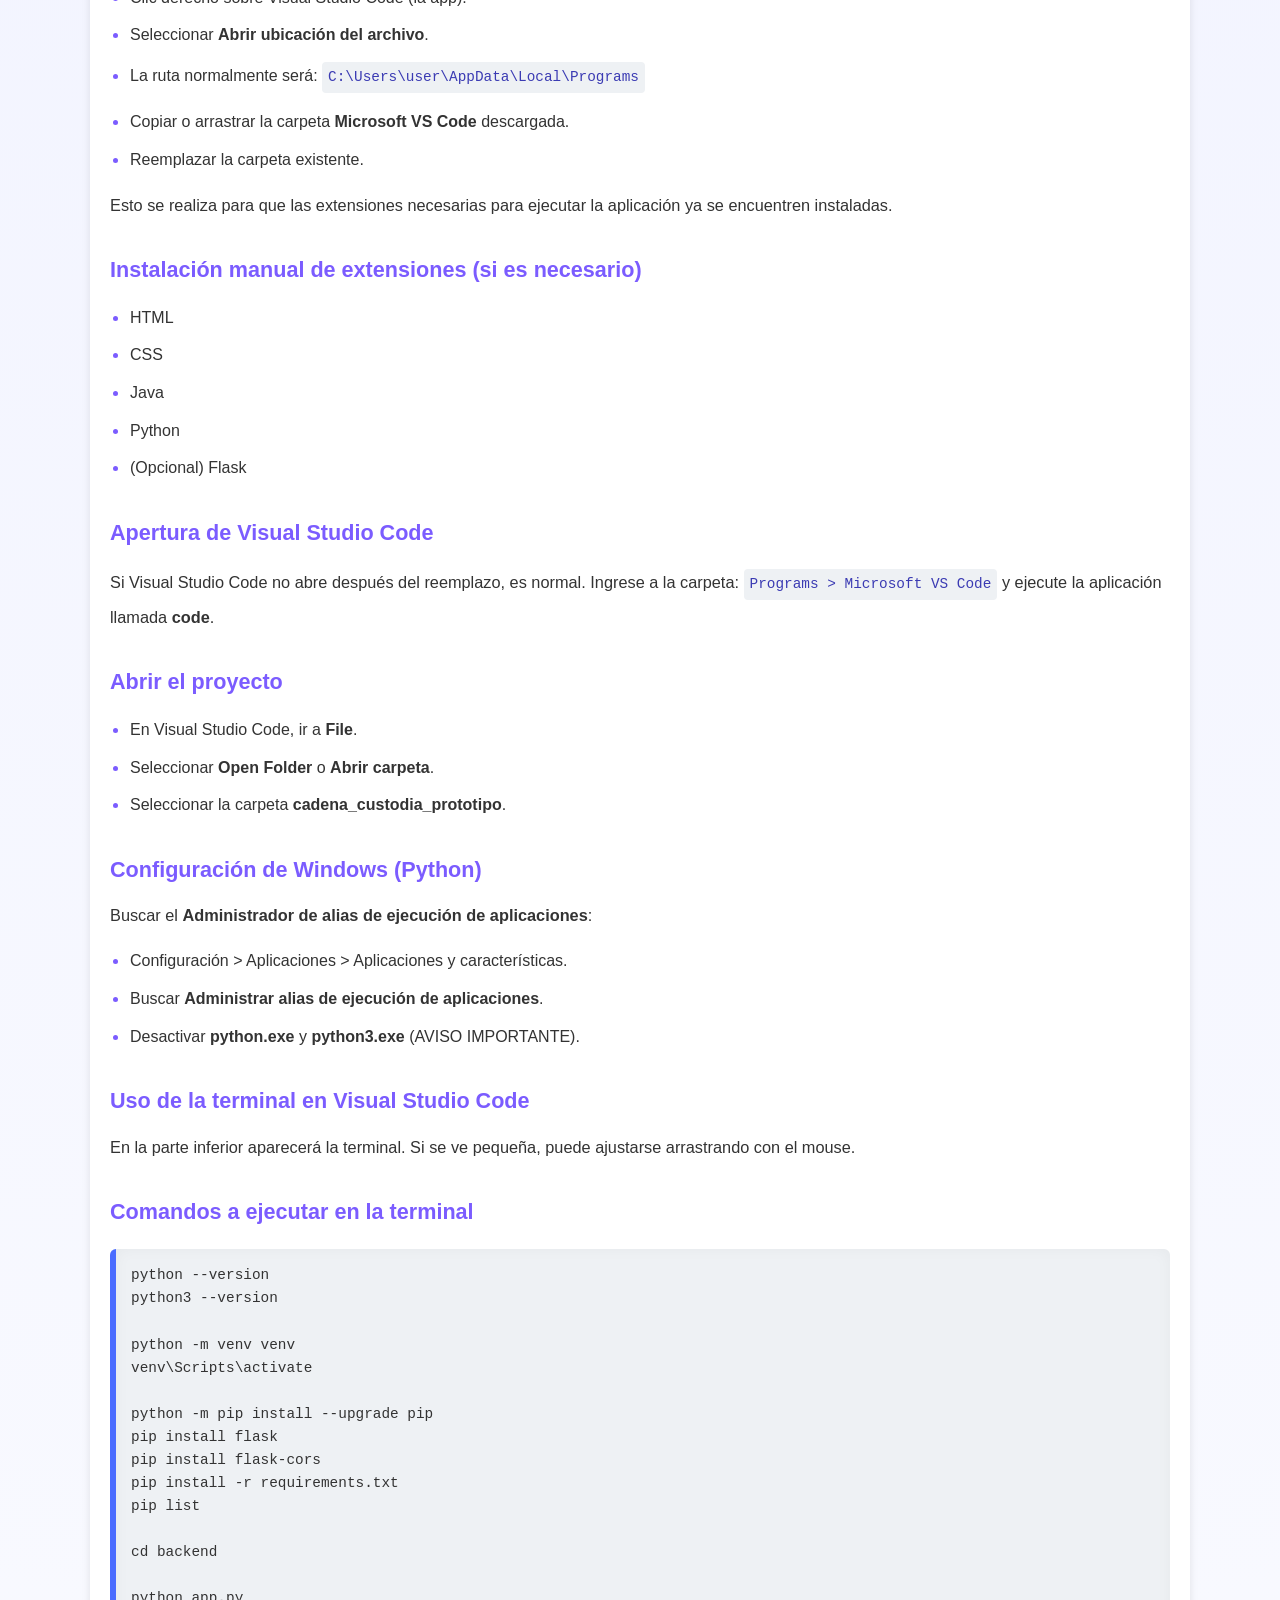
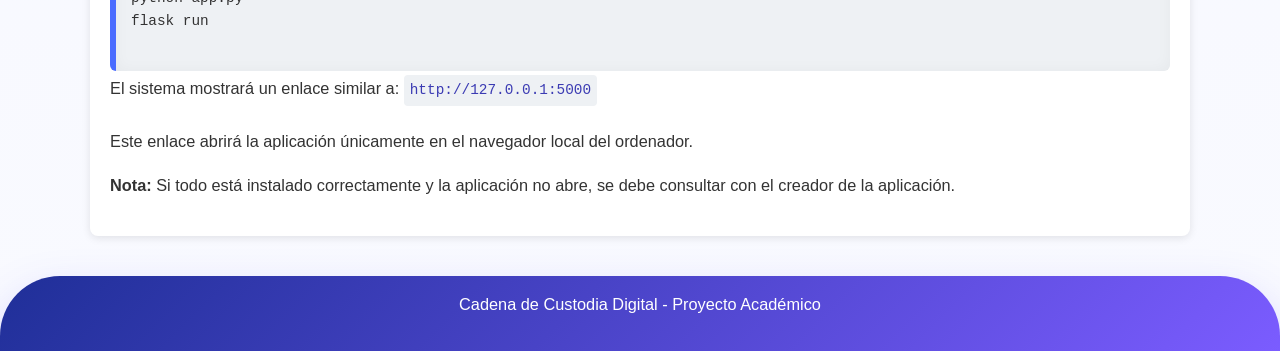
<file: cadena_custodia_digital.html>
<!DOCTYPE html>
<html lang="es">
<head>
    <meta charset="UTF-8">
    <meta name="viewport" content="width=device-width, initial-scale=1.0">
    <title>Cadena de Custodia Digital</title>
    <link rel="stylesheet" href="style.css">
    <style>
        body {
            font-family: Arial, Helvetica, sans-serif;
            margin: 0;
            background-color: #f4f6f8;
            color: #333;
            line-height: 1.6;
        }
        header {
            background-color: #0b3c5d;
            color: white;
            padding: 20px;
            text-align: center;
        }
        section {
            max-width: 1100px;
            margin: auto;
            padding: 20px;
            background: white;
            margin-top: 20px;
            border-radius: 8px;
            box-shadow: 0 2px 8px rgba(0,0,0,0.1);
        }
        h2 {
            color: #0b3c5d;
        }
        ul {
            margin-left: 20px;
        }
        .buttons {
            display: flex;
            flex-wrap: wrap;
            gap: 15px;
            margin-top: 20px;
        }
        .btn {
            display: inline-block;
            padding: 15px 20px;
            background-color: #1d70b8;
            color: white;
            text-decoration: none;
            border-radius: 6px;
            font-weight: bold;
            text-align: center;
        }
        .btn:hover {
            background-color: #155a92;
        }
        footer {
            margin-top: 40px;
            background-color: #0b3c5d;
            color: white;
            text-align: center;
            padding: 15px;
        }
        code {
            background: #eef1f4;
            padding: 4px 6px;
            border-radius: 4px;
            display: inline-block;
            margin: 4px 0;
        }
        pre {
            background: #eef1f4;
            padding: 15px;
            border-radius: 6px;
            overflow-x: auto;
        }
    </style>
</head>
<body>

<header>
    <h1>Cadena de Custodia Digital</h1>
    <p>Información básica, importancia y guía de instalación de la aplicación</p>
</header>

<section>
    <h2>¿Qué es la Cadena de Custodia?</h2>
    <p>
        La cadena de custodia es el conjunto de procedimientos técnicos, documentales y legales que permiten 
        garantizar la autenticidad, integridad y conservación de los indicios o evidencias desde el momento 
        de su obtención hasta su presentación ante la autoridad judicial.
    </p>

    <h2>Cadena de Custodia en el Ecuador</h2>
    <p>
        En el Ecuador, la cadena de custodia es un elemento fundamental dentro del proceso penal y está regulada 
        por normas y protocolos que buscan asegurar que la evidencia no sea alterada, contaminada o manipulada 
        indebidamente. Su correcta aplicación garantiza el debido proceso y la validez probatoria de los indicios 
        presentados ante jueces y tribunales.
    </p>

    <h2>Importancia de la Cadena de Custodia Digital</h2>
    <p>
        Con el avance de la tecnología y el incremento de delitos informáticos, la cadena de custodia digital se 
        vuelve esencial para el manejo de evidencias electrónicas como archivos, registros, imágenes, videos o 
        información almacenada en sistemas informáticos.
        Aclarar que todos los registros se guardaran de manera local, es decir en el mismo ordenador.
    </p>

    <h2>Beneficios de una Cadena de Custodia Digital</h2>
    <ul>
        <li>Garantiza la integridad y autenticidad de la evidencia digital.</li>
        <li>Reduce errores humanos en el registro y control de evidencias.</li>
        <li>Permite un mejor seguimiento y trazabilidad de los indicios.</li>
        <li>Agiliza los procesos investigativos y judiciales.</li>
        <li>Fortalece la validez legal de la prueba digital.</li>
    </ul>

    <div class="buttons">
        <a class="btn" href="https://drive.google.com/file/d/17jxpi5kmLUhChzP72bLkme66v4mHGYwY/view?usp=sharing" target="_blank">
            VER DOCUMENTO PDF
        </a>
    </div>
</section>

<section>
    <h2>Guía de Instalación de la Aplicación</h2>

    <h3>Primeros pasos</h3>
    <ol>
        <li>Buscar en el navegador e instalar <strong>Visual Studio Code</strong>.</li>
        <li>Instalar <strong>Python</strong> (no instalar el Python Manager, solo la versión actual, por ejemplo Python 3.14).</li>
        <li>Descargar la carpeta que contiene los archivos de la aplicación.</li>
    </ol>

    <div class="buttons">
        <a class="btn" href="https://drive.google.com/drive/folders/1aJSfSYYoOn-cFuhBeMX57fKeHY6LWAip?usp=sharing" target="_blank">
            CADENA DE CUSTODIA ARCHIVOS
        </a>
        <a class="btn" href="https://drive.google.com/drive/folders/1atoBLktI7HF9doRHFr2VRXlQCF9H0Bpf?usp=sharing" target="_blank">
            VISUAL STUDIO CODE
        </a>
    </div>

    <h3>Reemplazo de la carpeta de Visual Studio Code</h3>
    <p>
        Una vez instalada la carpeta de Microsoft Visual Studio Code, se debe reemplazar la carpeta original:
    </p>
    <ul>
        <li>Clic derecho sobre Visual Studio Code (la app).</li>
        <li>Seleccionar <strong>Abrir ubicación del archivo</strong>.</li>
        <li>La ruta normalmente será: <code>C:\Users\user\AppData\Local\Programs</code></li>
        <li>Copiar o arrastrar la carpeta <strong>Microsoft VS Code</strong> descargada.</li>
        <li>Reemplazar la carpeta existente.</li>
    </ul>
    <p>
        Esto se realiza para que las extensiones necesarias para ejecutar la aplicación ya se encuentren instaladas.
    </p>

    <h3>Instalación manual de extensiones (si es necesario)</h3>
    <ul>
        <li>HTML</li>
        <li>CSS</li>
        <li>Java</li>
        <li>Python</li>
        <li>(Opcional) Flask</li>
    </ul>

    <h3>Apertura de Visual Studio Code</h3>
    <p>
        Si Visual Studio Code no abre después del reemplazo, es normal. Ingrese a la carpeta:
        <code>Programs > Microsoft VS Code</code> y ejecute la aplicación llamada <strong>code</strong>.
    </p>

    <h3>Abrir el proyecto</h3>
    <ul>
        <li>En Visual Studio Code, ir a <strong>File</strong>.</li>
        <li>Seleccionar <strong>Open Folder</strong> o <strong>Abrir carpeta</strong>.</li>
        <li>Seleccionar la carpeta <strong>cadena_custodia_prototipo</strong>.</li>
    </ul>

    <h3>Configuración de Windows (Python)</h3>
    <p>
        Buscar el <strong>Administrador de alias de ejecución de aplicaciones</strong>:
    </p>
    <ul>
        <li>Configuración > Aplicaciones > Aplicaciones y características.</li>
        <li>Buscar <strong>Administrar alias de ejecución de aplicaciones</strong>.</li>
        <li>Desactivar <strong>python.exe</strong> y <strong>python3.exe</strong> (AVISO IMPORTANTE).</li>
    </ul>

    <h3>Uso de la terminal en Visual Studio Code</h3>
    <p>
        En la parte inferior aparecerá la terminal. Si se ve pequeña, puede ajustarse arrastrando con el mouse.
    </p>

    <h3>Comandos a ejecutar en la terminal</h3>
    <pre>
python --version
python3 --version

python -m venv venv
venv\Scripts\activate

python -m pip install --upgrade pip
pip install flask
pip install flask-cors
pip install -r requirements.txt
pip list

cd backend

python app.py
flask run
    </pre>

    <p>
        El sistema mostrará un enlace similar a:
        <code>http://127.0.0.1:5000</code>
    </p>
    <p>
        Este enlace abrirá la aplicación únicamente en el navegador local del ordenador.
    </p>

    <p><strong>Nota:</strong> Si todo está instalado correctamente y la aplicación no abre, se debe consultar con el creador de la aplicación.</p>
</section>

<footer>
    <p>Cadena de Custodia Digital - Proyecto Académico</p>
</footer>

</body>
</html>
</file>
<file: style.css>
@import url('https://fonts.googleapis.com/css2?family=Poppins:wght@300;400;500;600;700&display=swap');

:root {
    --azul-vivo: #4a6cff;
    --azul-profundo: #1f2f98;
    --morado-vivo: #7b5cff;
    --morado-lux: #b39cff;
    --fondo: #f4f6ff;
    --blanco: #ffffff;
    --texto: #1f1f1f;
    --sombra-suave: 0 10px 25px rgba(0, 0, 0, 0.08);
    --sombra-fuerte: 0 20px 45px rgba(90, 80, 255, 0.25);
}

* {
    margin: 0;
    padding: 0;
    box-sizing: border-box;
}

/* ===== BODY ===== */
body {
    font-family: 'Poppins', sans-serif;
    background: radial-gradient(circle at top, #eef0ff, #f9faff);
    color: var(--texto);
    line-height: 1.75;
}

/* ===== HEADER ===== */
header {
    background: linear-gradient(135deg, var(--azul-vivo), var(--morado-vivo));
    color: var(--blanco);
    padding: 80px 20px;
    text-align: center;
    border-bottom-left-radius: 60px;
    border-bottom-right-radius: 60px;
    box-shadow: var(--sombra-fuerte);
}

header h1 {
    font-size: 3rem;
    font-weight: 700;
    letter-spacing: 1px;
    margin-bottom: 15px;
}

header p {
    font-size: 1.2rem;
    opacity: 0.95;
}

/* ===== SECCIONES ===== */
section {
    max-width: 1100px;
    margin: 50px auto;
    padding: 45px;
    background: linear-gradient(180deg, #ffffff, #fafbff);
    border-radius: 25px;
    box-shadow: var(--sombra-suave);
    position: relative;
}

section:hover {
    transform: translateY(-3px);
    transition: 0.3s ease;
}

/* ===== TITULOS ===== */
h2 {
    font-size: 2rem;
    color: var(--azul-profundo);
    margin-bottom: 18px;
    position: relative;
}

h2::after {
    content: '';
    width: 90px;
    height: 5px;
    background: linear-gradient(90deg, var(--azul-vivo), var(--morado-vivo));
    display: block;
    margin-top: 10px;
    border-radius: 50px;
}

h3 {
    margin-top: 35px;
    margin-bottom: 15px;
    font-size: 1.35rem;
    color: var(--morado-vivo);
}

/* ===== TEXTO ===== */
p {
    margin-bottom: 18px;
    font-size: 1.02rem;
}

/* ===== LISTAS ===== */
ul, ol {
    margin-left: 30px;
    margin-bottom: 20px;
}

li {
    margin-bottom: 10px;
    position: relative;
}

ul li::marker {
    color: var(--morado-vivo);
    font-size: 1.1rem;
}

/* ===== BOTONES ===== */
.buttons {
    display: flex;
    flex-wrap: wrap;
    gap: 20px;
    margin-top: 30px;
}

.btn {
    padding: 16px 34px;
    background: linear-gradient(135deg, var(--azul-vivo), var(--morado-vivo));
    color: var(--blanco);
    text-decoration: none;
    border-radius: 40px;
    font-weight: 600;
    font-size: 0.95rem;
    letter-spacing: 0.8px;
    box-shadow: 0 12px 30px rgba(90, 80, 255, 0.45);
    transition: all 0.35s ease;
    position: relative;
    overflow: hidden;
}

.btn::before {
    content: '';
    position: absolute;
    inset: 0;
    background: linear-gradient(120deg, transparent, rgba(255,255,255,0.35), transparent);
    transform: translateX(-100%);
    transition: 0.6s;
}

.btn:hover::before {
    transform: translateX(100%);
}

.btn:hover {
    transform: translateY(-6px) scale(1.03);
    box-shadow: 0 20px 45px rgba(120, 110, 255, 0.6);
}

/* ===== CÓDIGO ===== */
code {
    background: linear-gradient(135deg, #eef1ff, #f3f4ff);
    color: #3b3bb3;
    padding: 6px 10px;
    border-radius: 8px;
    font-size: 0.9rem;
}

pre {
    background: linear-gradient(135deg, #eef1ff, #f8f9ff);
    border-left: 6px solid var(--azul-vivo);
    padding: 25px;
    border-radius: 20px;
    margin-top: 20px;
    overflow-x: auto;
    font-size: 0.9rem;
    box-shadow: inset 0 0 15px rgba(0,0,0,0.04);
}

/* ===== FOOTER ===== */
footer {
    margin-top: 80px;
    background: linear-gradient(135deg, var(--azul-profundo), var(--morado-vivo));
    color: var(--blanco);
    text-align: center;
    padding: 35px;
    border-top-left-radius: 60px;
    border-top-right-radius: 60px;
    font-size: 0.95rem;
    box-shadow: var(--sombra-fuerte);
}

/* ===== RESPONSIVE ===== */
@media (max-width: 768px) {
    header h1 {
        font-size: 2.3rem;
    }

    section {
        padding: 30px;
        margin: 30px 15px;
    }

    .buttons {
        flex-direction: column;
        align-items: stretch;
    }

    .btn {
        text-align: center;
    }
}
</file>
